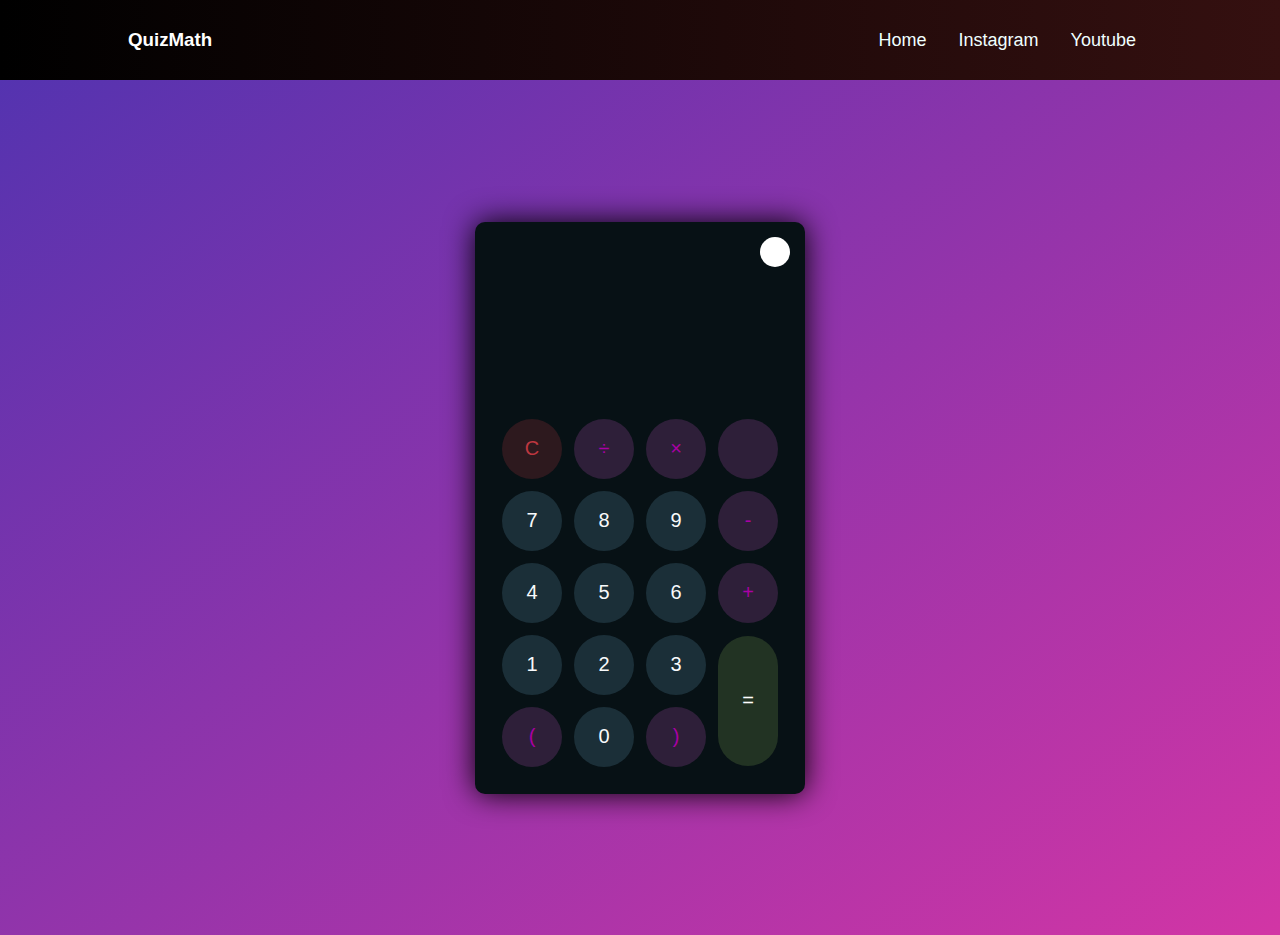
<file: kalkolator.html>
<!DOCTYPE html>
<html lang="en">
<head>
    <meta charset="UTF-8">
    <meta http-equiv="X-UA-Compatible" content="IE=edge">
    <meta name="viewport" content="width=device-width, initial-scale=1.0">
    <link rel="stylesheet" href="styles.css">
    <title>kalkulator</title>
    <link rel="icon" href="icon.png">
    <meta name="viewport" content="width=device-width, initial-scale=1.0">
</head>
<body>
    <div class="navbars">
        <h3>QuizMath</h3>
        <ul>
            <li><a href="index.html">Home</a></li>
            <li><a target="_blank" href="https://www.instagram.com/stelkmakassar/">Instagram</a></li>
            <li><a target="_blank" href="https://www.youtube.com/@smktelkommakassar1292/videos">Youtube</a></li>
        </ul>
    </div>
    <div class="container">
        <div class="calculator dark">
            <div class="theme-toggler active">
                <i class="toggler-icon"></i>
            </div>
            <div class="display-screen">
                <div id="display"></div>
            </div>
            <div class="buttons">
                <table>
                    <tr>
                        <td><button class="btn-operator" id="clear">C</button></td>
                        <td><button class="btn-operator" id="/">&divide;</button></td>
                        <td><button class="btn-operator" id="*">&times;</button></td>
                        <td><button class="btn-operator" id="backspace"></button></td>
                    </tr>
                    <tr>
                        <td><button class="btn-number" id="7">7</button></td>
                        <td><button class="btn-number" id="8">8</button></td>
                        <td><button class="btn-number" id="9">9</button></td>
                        <td><button class="btn-operator" id="-">-</button></td>
                    </tr>
                    <tr>
                        <td><button class="btn-number" id="4">4</button></td>
                        <td><button class="btn-number" id="5">5</button></td>
                        <td><button class="btn-number" id="6">6</button></td>
                        <td><button class="btn-operator" id="+">+</button></td>
                    </tr>
                    <tr>
                        <td><button class="btn-number" id="1">1</button></td>
                        <td><button class="btn-number" id="2">2</button></td>
                        <td><button class="btn-number" id="3">3</button></td>
                        <td rowspan="2"><button class="btn-equal" id="equal">=</button></td>
                    </tr>
                    <tr>
                        <td><button class="btn-operator" id="(">(</button></td>
                        <td><button class="btn-number" id="0">0</button></td>
                        <td><button class="btn-operator" id=")">)</button></td>
                    </tr>
                </table>
            </div>
        </div>
    </div>
    <script src="script.js"></script>
</body>
</html>
</file>
<file: styles.css>
*{
    margin: 0;
    padding: 0;
    box-sizing: border-box;
    list-style: none;
}


.navbars {
    background: linear-gradient(90deg,rgb(0,0,0),rgb(53,16,16));

    display: flex;
    justify-content: space-between;
    width: 100%;
    align-items: center;
    padding: 0 10%;
    height: 80px;

}


.navbars ul li{
    float: left;
    color: #f2f2f2;
    text-align: center;
    padding: 14px 16px;
    text-decoration: none;
    list-style: none;
    font-size: 18px;
}

.navbars h3{
    margin-right: auto;
    padding: auto;
    color: white;

} 

.navbars ul li a{
    color: azure;
    text-decoration: none;
}

.navbars ul li a:hover{
    transition: 0.5s;
    color: transparent;
    color: grey;
} 


* {
    padding: 0;
    margin: 0;
    box-sizing: border-box;
    outline: 0;
    transition: all 0.5s ease;
}

body {
    font-family: sans-serif;
}

a {
    text-decoration: none;
    color: #fff;
}

body {
    background-image: linear-gradient( to bottom right, rgba(79,51,176,1.0),rgba(210,53,165));
    overflow: hidden;
}

.container {
    height: 95vh;
    width: 100vw;
    display: grid;
    place-items: center;
    margin-top: 0px;
    
}

.calculator {
    position: relative;
    height: auto;
    width: auto;
    padding: 20px;
    border-radius: 10px;
    box-shadow: 0 0 30px #000;
}

.theme-toggler {
    position: absolute;
    top: 30px;
    right: 30px;
    color: #fff;
    cursor: pointer;
    z-index: 1;
}

.theme-toggler.active {
    color: #333;
}

.theme-toggler.active::before {
    background-color: #fff;
}

.theme-toggler::before {
    content: '';
    height: 30px;
    width: 30px;
    position: absolute;
    top: 50%;
    transform: translate(-50%, -50%);
    border-radius: 50%;
    background-color: #333;
    z-index: -1;
}

#display {
    margin: 0 10px;
    height: 150px;
    width: auto;
    max-width: 270px;
    display: flex;
    align-items: flex-end;
    justify-content: flex-end;
    font-size: 30px;
    margin-bottom: 20px;
    overflow-x: scroll;
}

#display::-webkit-scrollbar {
    display: block;
    height: 3px;
}

button {
    height: 60px;
    width: 60px;
    border: 0;
    border-radius: 30px;
    margin: 5px;
    font-size: 20px;
    cursor: pointer;
    transition: all 200ms ease;
}

button:hover {
    transform: scale(1.1);
}

button#equal {
    height: 130px;
}

/* light theme */

.calculator {
    background-color: #fff;
}

.calculator #display {
    color: #0a1e23;
}

.calculator button#clear {
    background-color: #ffd5d8;
    color: #fc4552;
}

.calculator button.btn-number {
    background-color: #c3eaff;
    color: #000000;
}

.calculator button.btn-operator {
    background-color: #ffd0fb;
    color: #f967f3;
}

.calculator button.btn-equal {
    background-color: #adf9e7;
    color: #000;
}

  /* dark theme */

.calculator.dark {
    background-color: #071115;
}

.calculator.dark #display {
    color: #f8fafb;
}

.calculator.dark button#clear {
    background-color: #2d191e;
    color: #bd3740;
}

.calculator.dark button.btn-number {
    background-color: #1b2f38;
    color: #f8fafb;
}

.calculator.dark button.btn-operator {
    background-color: #2e1f39;
    color: #aa00a4;
}

.calculator.dark button.btn-equal {
    background-color: #223323;
    color: #ffffff;
}
</file>
